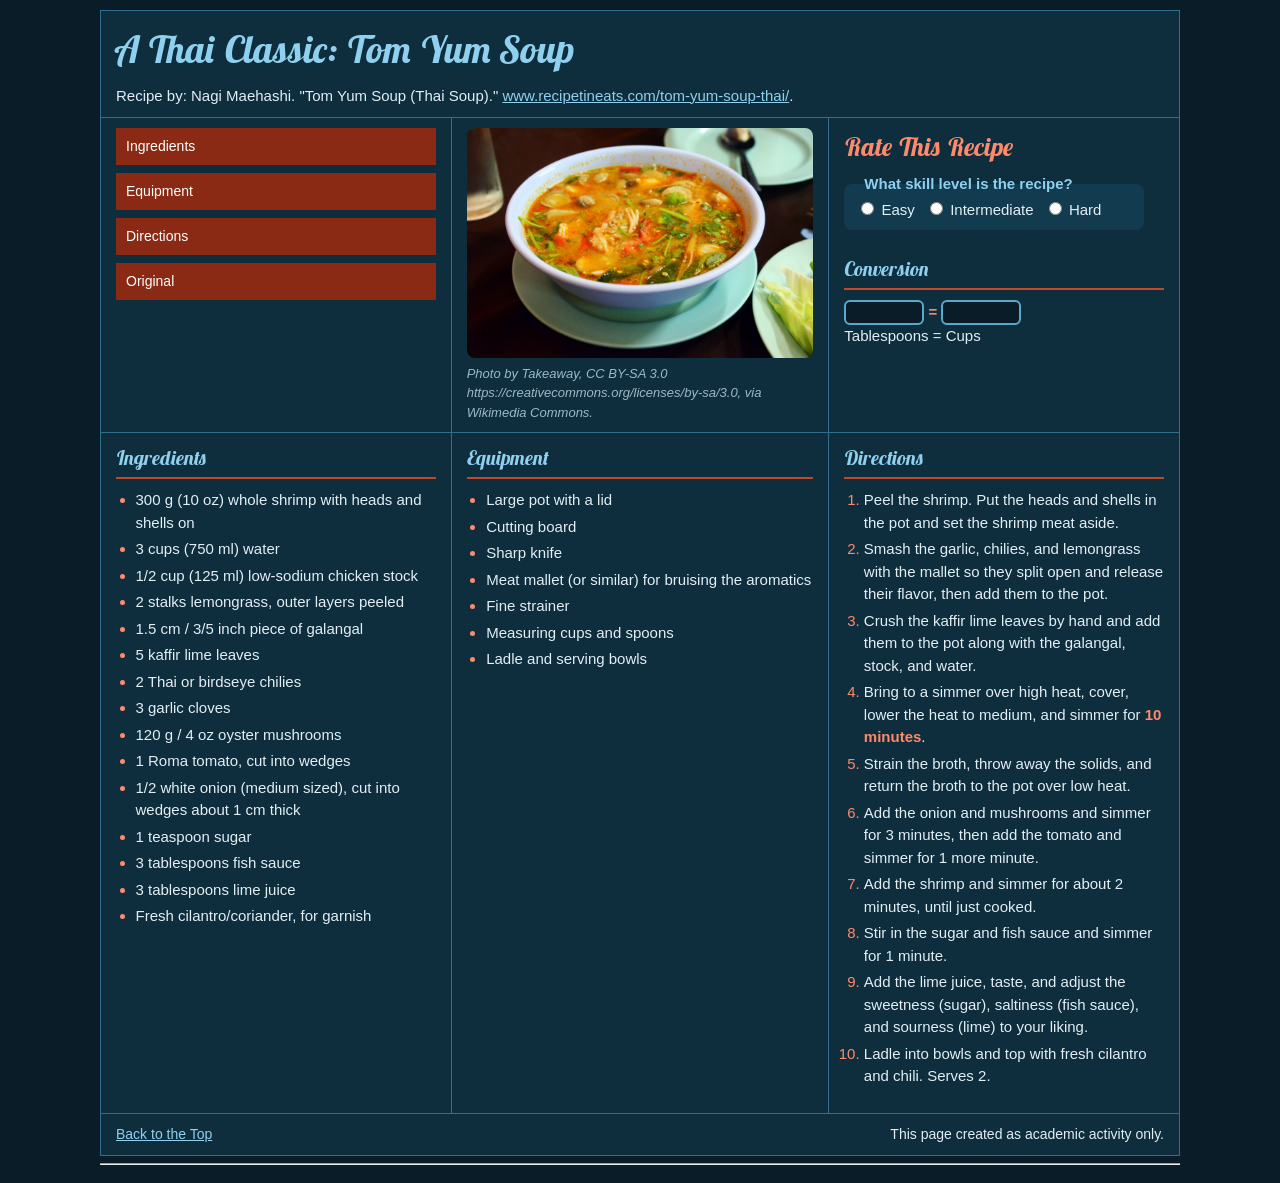
<file: index.html>
<!DOCTYPE html>
<html lang="en">
<head>
  <meta charset="utf-8">
  <meta name="viewport" content="width=device-width, initial-scale=1, shrink-to-fit=no">
  <meta name="author" content="Khoa Tran">
  <title>A Thai Classic</title>
  <link rel="stylesheet" href="https://fonts.googleapis.com/css?family=Lobster+Two:700i">
  <link rel="stylesheet" href="css/style.css" type="text/css">
</head>
<body>
<div class="container-fluid" id="page">

  <!-- BEGIN ROW ONE: HEADER -->
  <div class="row" id="top">
    <div class="col" style="width:100%">
      <h1>A Thai Classic: Tom Yum Soup</h1>
      <p class="credit">Recipe by: Nagi Maehashi. "Tom Yum Soup (Thai Soup)." <a href="https://www.recipetineats.com/tom-yum-soup-thai/">www.recipetineats.com/tom-yum-soup-thai/</a>.</p>
    </div>
  </div>

  <!-- BEGIN ROW TWO: LINKS / PICTURE / RATE + CONVERT -->
  <div class="row equal">

    <div class="col menu" id="links" style="width:32.5%">
      <ul>
        <li><a href="#ingredients">Ingredients</a></li>
        <li><a href="#equipment">Equipment</a></li>
        <li><a href="#directions">Directions</a></li>
        <li><a href="https://www.recipetineats.com/tom-yum-soup-thai/">Original</a></li>
      </ul>
    </div>

    <div class="col" id="main" style="width:35%">
      <figure>
        <img src="images/foodpic.jpg" alt="A white bowl of Tom Yum soup">
        <figcaption>Photo by Takeaway, CC BY-SA 3.0 https://creativecommons.org/licenses/by-sa/3.0, via Wikimedia Commons.</figcaption>
      </figure>
    </div>

    <div class="col" id="rate" style="width:32.5%">
      <h2>Rate This Recipe</h2>
      <fieldset>
        <legend>What skill level is the recipe?</legend>
        <label for="easy"><input type="radio" id="easy" name="skill" value="easy"> Easy</label>
        <label for="med"><input type="radio" id="med" name="skill" value="intermediate"> Intermediate</label>
        <label for="hard"><input type="radio" id="hard" name="skill" value="hard"> Hard</label>
      </fieldset>

      <h3>Conversion</h3>
      <input type="number" id="tblspn" name="tblspn" aria-label="Tablespoons">
      <span class="hot">=</span>
      <input type="number" id="cups" name="cups" aria-label="Cups">
      <p>Tablespoons = Cups</p>
    </div>

  </div>

  <!-- BEGIN ROW THREE: INGREDIENTS / EQUIPMENT / DIRECTIONS -->
  <div class="row equal">

    <div class="col" id="ingredients" style="width:32.5%">
      <h3>Ingredients</h3>
      <ul>
        <li>300 g (10 oz) whole shrimp with heads and shells on</li>
        <li>3 cups (750 ml) water</li>
        <li>1/2 cup (125 ml) low-sodium chicken stock</li>
        <li>2 stalks lemongrass, outer layers peeled</li>
        <li>1.5 cm / 3/5 inch piece of galangal</li>
        <li>5 kaffir lime leaves</li>
        <li>2 Thai or birdseye chilies</li>
        <li>3 garlic cloves</li>
        <li>120 g / 4 oz oyster mushrooms</li>
        <li>1 Roma tomato, cut into wedges</li>
        <li>1/2 white onion (medium sized), cut into wedges about 1 cm thick</li>
        <li>1 teaspoon sugar</li>
        <li>3 tablespoons fish sauce</li>
        <li>3 tablespoons lime juice</li>
        <li>Fresh cilantro/coriander, for garnish</li>
      </ul>
    </div>

    <div class="col" id="equipment" style="width:35%">
      <h3>Equipment</h3>
      <ul>
        <li>Large pot with a lid</li>
        <li>Cutting board</li>
        <li>Sharp knife</li>
        <li>Meat mallet (or similar) for bruising the aromatics</li>
        <li>Fine strainer</li>
        <li>Measuring cups and spoons</li>
        <li>Ladle and serving bowls</li>
      </ul>
    </div>

    <div class="col" id="directions" style="width:32.5%">
      <h3>Directions</h3>
      <ol>
        <li>Peel the shrimp. Put the heads and shells in the pot and set the shrimp meat aside.</li>
        <li>Smash the garlic, chilies, and lemongrass with the mallet so they split open and release their flavor, then add them to the pot.</li>
        <li>Crush the kaffir lime leaves by hand and add them to the pot along with the galangal, stock, and water.</li>
        <li>Bring to a simmer over high heat, cover, lower the heat to medium, and simmer for <span class="hot">10 minutes</span>.</li>
        <li>Strain the broth, throw away the solids, and return the broth to the pot over low heat.</li>
        <li>Add the onion and mushrooms and simmer for 3 minutes, then add the tomato and simmer for 1 more minute.</li>
        <li>Add the shrimp and simmer for about 2 minutes, until just cooked.</li>
        <li>Stir in the sugar and fish sauce and simmer for 1 minute.</li>
        <li>Add the lime juice, taste, and adjust the sweetness (sugar), saltiness (fish sauce), and sourness (lime) to your liking.</li>
        <li>Ladle into bowls and top with fresh cilantro and chili. Serves 2.</li>
      </ol>
    </div>

  </div>

  <!-- BEGIN ROW FOUR: FOOTER -->
  <div class="row" id="bottom">
    <div class="col" style="width:100%">
      <a href="#top">Back to the Top</a>
      <p>This page created as academic activity only.</p>
    </div>
  </div>

  <hr/>
</div>
</body>
</html>
</file>
<file: css/style.css>
* {
  box-sizing: border-box;
}

[class*="col"] {
  float: left;
  padding: 10px 15px;
  background-color: rgba(15, 48, 64, 0.92);
  border-top: 1px solid #2f6f8c;
  border-left: 1px solid #2f6f8c;
}

.row {
  border-right: 1px solid #2f6f8c;
}

#bottom {
  border-bottom: 1px solid #2f6f8c;
}

.row::after {
  content: "";
  clear: both;
  display: block;
}

.equal {
  display: flex;
  flex-wrap: wrap;
}

.equal::after {
  display: none;
}

body {
  margin: 0;
  background-color: #0a1c27;
  font-family: 'Josefin Sans', 'Gill Sans', Calibri, sans-serif;
  font-size: 15px;
  line-height: 1.5;
  color: #e3eef3;
}

#page {
  max-width: 1100px;
  margin: 0 auto;
  padding: 10px;
}

h1, h2, h3 {
  font-family: 'Lobster Two', Georgia, serif;
  font-style: italic;
  font-weight: bold;
}

h1 {
  color: #8fd0ee;
  font-size: 2.4rem;
  margin: 0 0 6px;
}

h2 {
  color: #ff8a6b;
  font-size: 1.6rem;
  margin: 0 0 6px;
}

h3 {
  color: #8fd0ee;
  font-size: 1.25rem;
  margin: 0 0 10px;
  border-bottom: 2px solid #c4472a;
  padding-bottom: 4px;
}

h3.rate {
  color: #ff8a6b;
}

.credit {
  margin: 0;
  color: #e3eef3;
}

.menu ul {
  list-style: none;
  padding: 0;
  margin: 0;
}

.menu li {
  margin: 0 0 8px;
}

.menu a {
  display: block;
  padding: 8px 10px;
  background-color: #8a2a14;
  color: #ffffff;
  font-size: 14px;
  text-decoration: none;
}

.menu a:hover,
.menu a:focus {
  background-color: #c4472a;
  color: #ffffff;
}

a {
  color: #8fd0ee;
}

p {
  margin-top: 0;
}

.hot {
  color: #ff8a6b;
  font-weight: bold;
}

ul, ol {
  margin-top: 0;
  padding-left: 1.3em;
}

li {
  margin-bottom: 4px;
}

li::marker {
  color: #ff8a6b;
}

figure {
  margin: 0;
}

img {
  width: 100%;
  max-width: 100%;
  height: auto;
  display: block;
  border-radius: 8px;
}

figcaption {
  font-size: 13px;
  font-style: italic;
  color: #9fb8c4;
  margin-top: 6px;
}

fieldset {
  max-width: 300px;
  margin: 0 0 24px;
  padding: 4px 12px 8px;
  border: none;
  border-radius: 8px;
  background-color: #123b4f;
  color: #e3eef3;
}

legend {
  color: #8fd0ee;
  font-weight: bold;
  padding: 0 8px;
}

fieldset label {
  display: inline-block;
  margin-right: 6px;
}

input[type="number"] {
  width: 80px;
  padding: 3px;
  border: 2px solid #5aa9cc;
  border-radius: 6px;
  background-color: #0a1c27;
  color: #e3eef3;
}

input[type="radio"] {
  accent-color: #ff8a6b;
}

#bottom .col {
  display: flex;
  justify-content: space-between;
  gap: 16px;
  padding-top: 10px;
  font-size: 14px;
  color: #e3eef3;
}

#bottom p {
  margin: 0;
}


}
</file>
